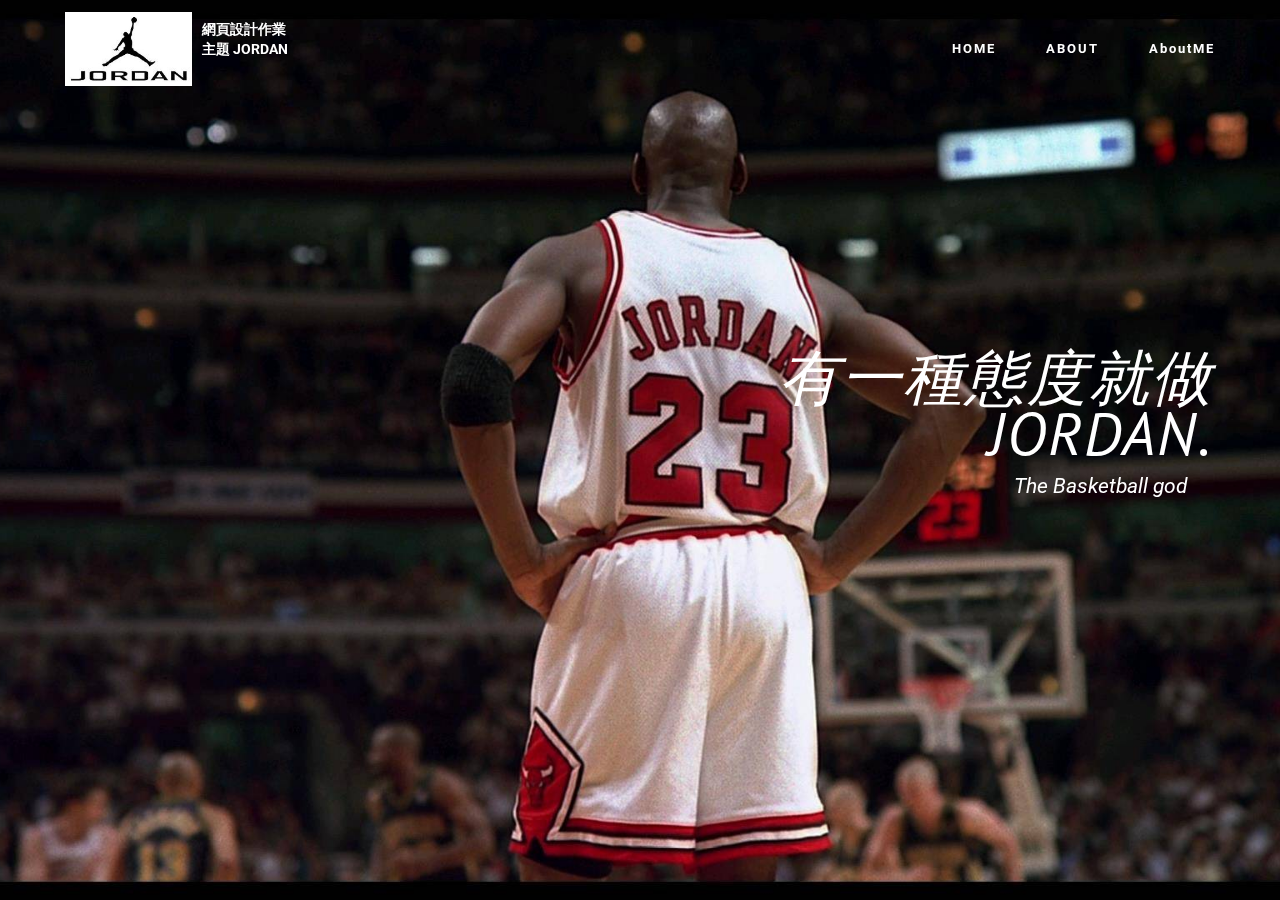
<file: index.html>
<!DOCTYPE html>
<html>
<head>
  <!-- Site made with Mobirise Website Builder v4.3.4, https://mobirise.com -->
  <meta charset="UTF-8">
  <meta http-equiv="X-UA-Compatible" content="IE=edge">
  <meta name="generator" content="Mobirise v4.3.4, mobirise.com">
  <meta name="viewport" content="width=device-width, initial-scale=1">
  <link rel="shortcut icon" href="assets/images/6-219x128.jpg" type="image/x-icon">
  <meta name="description" content="">
  <title>王凱誠</title>
  <link rel="stylesheet" href="https://fonts.googleapis.com/css?family=Roboto:700,400&subset=cyrillic,latin,greek,vietnamese">
  <link rel="stylesheet" href="assets/bootstrap/css/bootstrap.min.css">
  <link rel="stylesheet" href="assets/animate.css/animate.min.css">
  <link rel="stylesheet" href="assets/mobirise/css/style.css">
  <link rel="stylesheet" href="assets/mobirise/css/mbr-additional.css" type="text/css">
  
  
  
</head>
<body>
<section class="mbr-navbar mbr-navbar--freeze mbr-navbar--absolute mbr-navbar--sticky mbr-navbar--auto-collapse mbr-navbar--transparent" id="ext_menu-a" data-rv-view="43">
    <div class="mbr-navbar__section mbr-section">
        <div class="mbr-section__container container">
            <div class="mbr-navbar__container">
                <div class="mbr-navbar__column mbr-navbar__column--s mbr-navbar__brand">
                    <span class="mbr-navbar__brand-link mbr-brand mbr-brand--inline">
                        <span class="mbr-brand__logo"><a href="https://mobirise.com"><img src="assets/images/6-219x128.jpg" class="mbr-navbar__brand-img mbr-brand__img" alt="Mobirise"></a></span>
                        <span class="mbr-brand__name"><a class="mbr-brand__name text-white" href="index.html">網頁設計作業<br>主題 JORDAN<br><br></a></span>
                    </span>
                </div>
                <div class="mbr-navbar__hamburger mbr-hamburger"><span class="mbr-hamburger__line"></span></div>
                <div class="mbr-navbar__column mbr-navbar__menu">
                    <nav class="mbr-navbar__menu-box mbr-navbar__menu-box--inline-right">
                        <div class="mbr-navbar__column">
                            <ul class="mbr-navbar__items mbr-navbar__items--right float-left mbr-buttons mbr-buttons--freeze mbr-buttons--right btn-decorator mbr-buttons--active mbr-buttons--only-links"><li class="mbr-navbar__item"><a class="mbr-buttons__link btn text-white" href="index.html">HOME</a></li><li class="mbr-navbar__item"><a class="mbr-buttons__link btn text-white" href="page1.html">ABOUT</a></li><li class="mbr-navbar__item"><a class="mbr-buttons__link btn text-white" href="page2.html">AboutME<br></a></li></ul>                            
                            
                        </div>
                    </nav>
                </div>
            </div>
        </div>
    </div>
</section>

<section class="engine"><a href="https://mobirise.co">Mobirise</a></section><section class="mbr-box mbr-section mbr-section--relative mbr-section--fixed-size mbr-section--full-height mbr-section--bg-adapted mbr-parallax-background mbr-after-navbar" id="header2-1" data-rv-view="2" style="background-image: url(assets/images/20150914150102538-1920x1080.jpg);">
    <div class="mbr-box__magnet mbr-box__magnet--sm-padding mbr-box__magnet--center-left">
        
        <div class="mbr-box__container mbr-section__container container">
            <div class="mbr-box mbr-box--stretched"><div class="mbr-box__magnet mbr-box__magnet--center-left">
                <div class="row"><div class=" col-sm-6 col-sm-offset-6">
                    <div class="mbr-hero animated fadeInUp">
                        <h1 class="mbr-hero__text"><span style="font-weight: normal;"><em>&nbsp; 有一種態度就做JORDAN.</em></span></h1>
                        <p class="mbr-hero__subtext"><em>&nbsp; &nbsp; &nbsp; &nbsp; &nbsp; &nbsp; &nbsp; &nbsp; &nbsp; &nbsp; &nbsp; &nbsp; &nbsp; &nbsp; &nbsp; &nbsp; &nbsp; &nbsp; &nbsp; &nbsp; &nbsp; &nbsp; &nbsp; &nbsp; &nbsp; &nbsp; &nbsp; &nbsp; &nbsp; &nbsp; &nbsp; &nbsp; &nbsp; The Basketball god</em></p>
                    </div>
                    
                </div></div>
            </div></div>
        </div>
        
    </div>
</section>


  <script src="assets/web/assets/jquery/jquery.min.js"></script>
  <script src="assets/bootstrap/js/bootstrap.min.js"></script>
  <script src="assets/smooth-scroll/smooth-scroll.js"></script>
  <script src="assets/jarallax/jarallax.js"></script>
  <script src="assets/mobirise/js/script.js"></script>
  
  
</body>
</html>
</file>
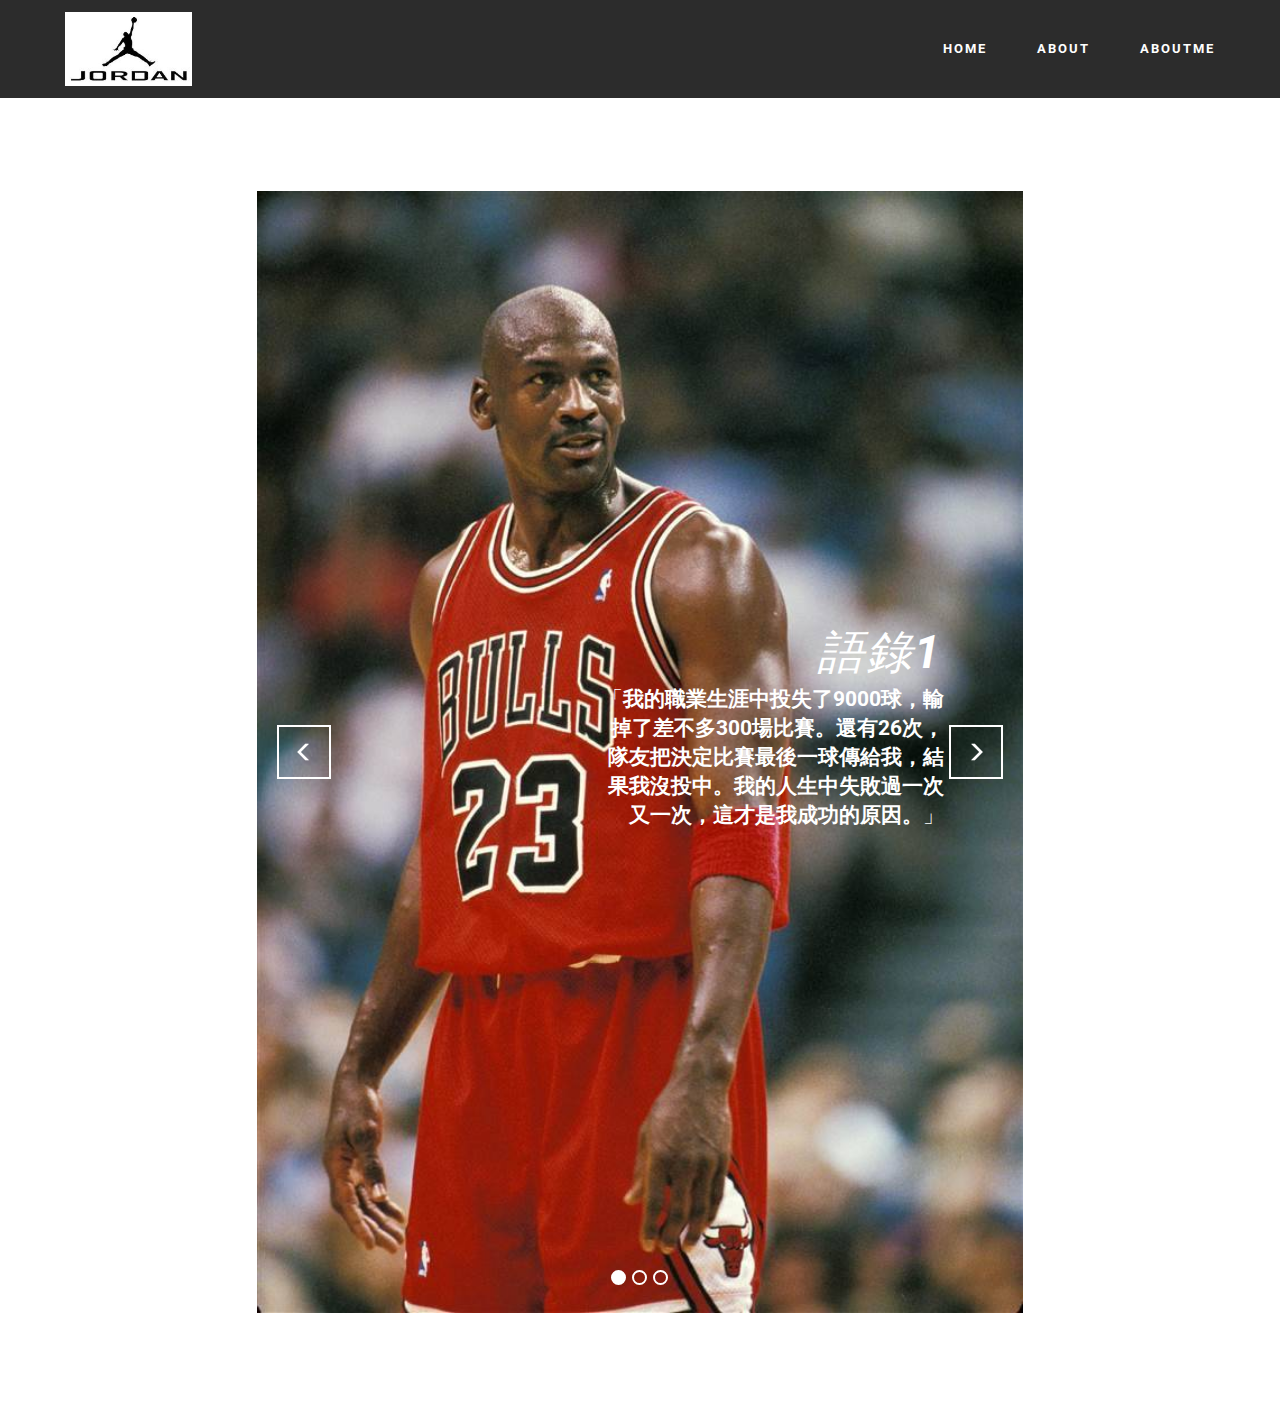
<file: page1.html>
<!DOCTYPE html>
<html>
<head>
  <!-- Site made with Mobirise Website Builder v4.3.4, https://mobirise.com -->
  <meta charset="UTF-8">
  <meta http-equiv="X-UA-Compatible" content="IE=edge">
  <meta name="generator" content="Mobirise v4.3.4, mobirise.com">
  <meta name="viewport" content="width=device-width, initial-scale=1">
  <link rel="shortcut icon" href="assets/images/6-219x128.jpg" type="image/x-icon">
  <meta name="description" content="Website Builder Description">
  <title>JORDAN</title>
  <link rel="stylesheet" href="https://fonts.googleapis.com/css?family=Roboto:700,400&subset=cyrillic,latin,greek,vietnamese">
  <link rel="stylesheet" href="assets/bootstrap/css/bootstrap.min.css">
  <link rel="stylesheet" href="assets/mobirise/css/style.css">
  <link rel="stylesheet" href="assets/mobirise-slider/style.css">
  <link rel="stylesheet" href="assets/mobirise/css/mbr-additional.css" type="text/css">
  
  
  
</head>
<body>
<section class="mbr-navbar mbr-navbar--freeze mbr-navbar--absolute mbr-navbar--sticky mbr-navbar--auto-collapse" id="menu-8" data-rv-view="18">
    <div class="mbr-navbar__section mbr-section">
        <div class="mbr-section__container container">
            <div class="mbr-navbar__container">
                <div class="mbr-navbar__column mbr-navbar__column--s mbr-navbar__brand">
                    <span class="mbr-navbar__brand-link mbr-brand mbr-brand--inline">
                        <span class="mbr-brand__logo"><a href="https://mobirise.com"><img src="assets/images/6-219x128.jpg" class="mbr-navbar__brand-img mbr-brand__img" alt="Mobirise"></a></span>
                        <span class="mbr-brand__name"><a class="mbr-brand__name text-white" href="index.html"></a></span>
                    </span>
                </div>
                <div class="mbr-navbar__hamburger mbr-hamburger"><span class="mbr-hamburger__line"></span></div>
                <div class="mbr-navbar__column mbr-navbar__menu">
                    <nav class="mbr-navbar__menu-box mbr-navbar__menu-box--inline-right">
                        <div class="mbr-navbar__column">
                            <ul class="mbr-navbar__items mbr-navbar__items--right float-left mbr-buttons mbr-buttons--freeze mbr-buttons--right btn-decorator mbr-buttons--active mbr-buttons--only-links"><li class="mbr-navbar__item"><a class="mbr-buttons__link btn text-white" href="index.html">HOME</a></li> <li class="mbr-navbar__item"><a class="mbr-buttons__link btn text-white" href="page1.html">ABOUT</a></li><li class="mbr-navbar__item"><a class="mbr-buttons__link btn text-white" href="page2.html">ABOUTME<br></a></li></ul>                            
                            
                        </div>
                    </nav>
                </div>
            </div>
        </div>
    </div>
</section>

<section class="engine"><a href="https://mobirise.co/k">bootstrap template</a></section><section class="mbr-slider mbr-section mbr-section--no-padding carousel slide mbr-after-navbar" data-ride="carousel" data-wrap="true" data-interval="5000" id="slider2-9" data-rv-view="19">
    <div class="mbr-section__container article-slider container mbr-section__container--isolated">
        <div class=" col-sm-offset-2 col-sm-8">
            <ol class="carousel-indicators">
                <li data-app-prevent-settings="" data-target="#slider2-9" class="active" data-slide-to="0"></li><li data-app-prevent-settings="" data-target="#slider2-9" data-slide-to="1"></li><li data-app-prevent-settings="" data-target="#slider2-9" data-slide-to="2"></li>
            </ol>
            <div class="carousel-inner" role="listbox">
                <div class="mbr-box mbr-section mbr-section--relative mbr-section--fixed-size mbr-section--bg-adapted item dark center active">
                    <div class="mbr-box__magnet mbr-box__magnet--center-right">
                                            
                        <div>
                            <img src="assets/images/1439179839-ap-mj-683x1000.jpg">
                            <div class="row">
                                <div class=" col-md-6 col-md-offset-5">  

                                <div class="mbr-hero">
                                    <h1 class="mbr-hero__text"><span style="font-weight: normal;"><em>語錄</em></span><em>1</em></h1>

                                    <p class="mbr-hero__subtext">「<strong>我的職業生涯中投失了9000球，輸掉了差不多300場比賽。還有26次，隊友把決定比賽最後一球傳給我，結果我沒投中。我的人生中失敗過一次又一次，這才是我成功的原因。</strong>」<br></p>
                                </div>
                                
                                </div>
                            </div>
                        </div>
                    </div>
                </div><div class="mbr-box mbr-section mbr-section--relative mbr-section--fixed-size mbr-section--bg-adapted item dark center">
                    <div class="mbr-box__magnet mbr-box__magnet--center-left">
                                            
                        <div>
                            <img src="assets/images/rs-634x1141-140613051823-634.michael-jordan-jr-61314-634x1141.jpg">
                            <div class="row">
                                <div class=" col-md-offset-1 col-md-6">  

                                <div class="mbr-hero">
                                    <h1 class="mbr-hero__text"><div><span style="color: inherit; font-family: inherit;"><br></span></div><br><br><div><span style="color: inherit; font-family: inherit;">語錄 2</span><br></div></h1>

                                    <p class="mbr-hero__subtext">「<strong>永遠不要說永遠，就像你對一件事的恐懼永遠只是假象而已</strong>。」</p>
                                </div>
                                
                                </div>
                            </div>
                        </div>
                    </div>
                </div><div class="mbr-box mbr-section mbr-section--relative mbr-section--fixed-size mbr-section--bg-adapted item dark center">
                    <div class="mbr-box__magnet mbr-box__magnet--center-center">
                                            
                        <div>
                            <img src="assets/images/michael-jordan-air-jordan-11-1996-nba-finals-56a88ccb3df78cf7729ebe91-768x1110.jpg">
                            <div class="row">
                                <div class=" col-md-8 col-md-offset-2">  

                                <div class="mbr-hero">
                                    <h1 class="mbr-hero__text">語錄 3</h1>

                                    <p class="mbr-hero__subtext">「<strong>我接受失敗，但我不能接受沒有嘗試的失敗。</strong>」</p>
                                </div>
                                
                                </div>
                            </div>
                        </div>
                    </div>
                </div>
            </div>
            
            <a data-app-prevent-settings="" class="left carousel-control" role="button" data-slide="prev" href="#slider2-9">
                <span class="glyphicon glyphicon-menu-left" aria-hidden="true"></span>
                <span class="sr-only">Previous</span>
            </a>
            <a data-app-prevent-settings="" class="right carousel-control" role="button" data-slide="next" href="#slider2-9">
                <span class="glyphicon glyphicon-menu-right" aria-hidden="true"></span>
                <span class="sr-only">Next</span>
            </a>
        </div>
    </div>
</section>


  <script src="assets/web/assets/jquery/jquery.min.js"></script>
  <script src="assets/bootstrap/js/bootstrap.min.js"></script>
  <script src="assets/smooth-scroll/smooth-scroll.js"></script>
  <script src="assets/bootstrap-carousel-swipe/bootstrap-carousel-swipe.js"></script>
  <script src="assets/mobirise/js/script.js"></script>
  
  
</body>
</html>
</file>
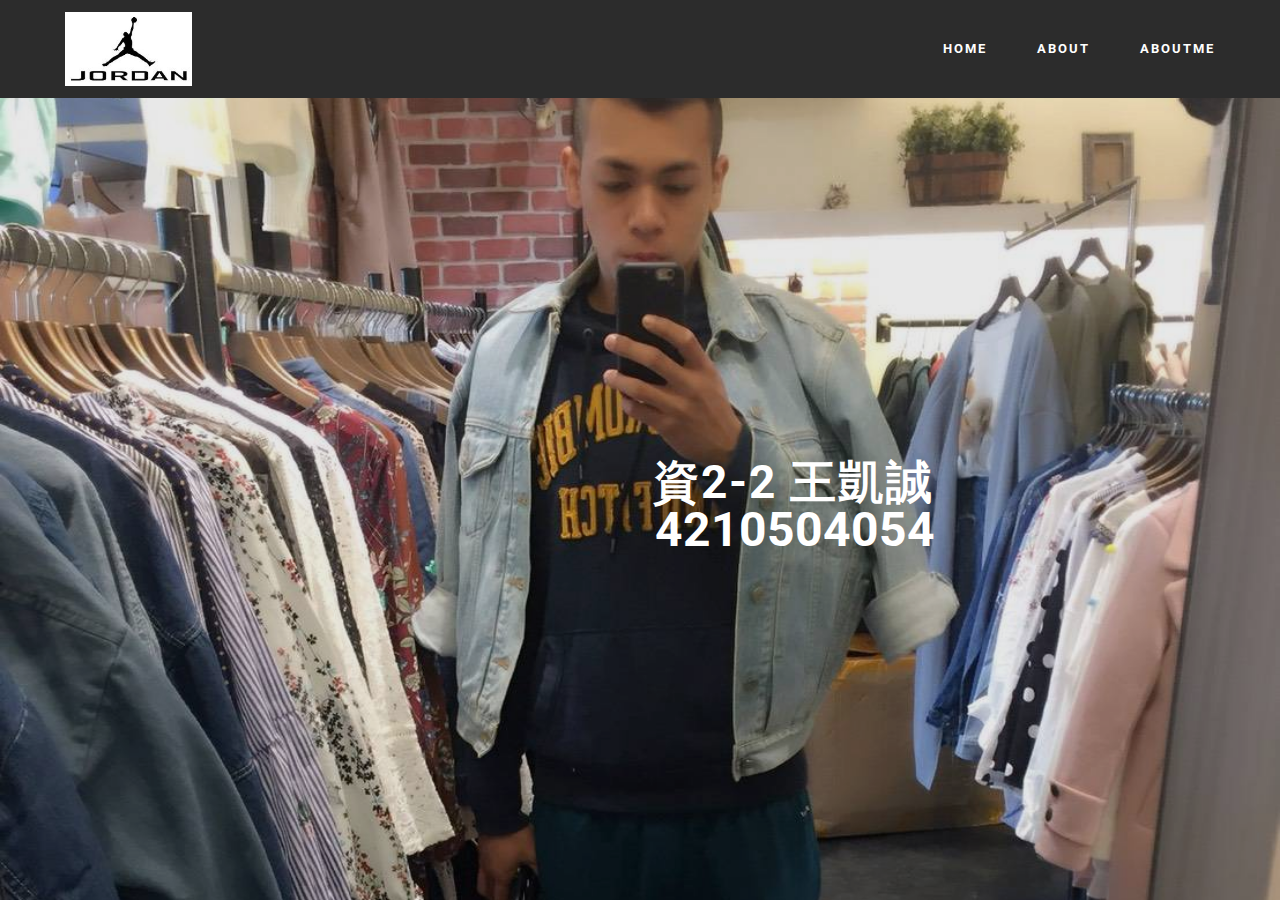
<file: page2.html>
<!DOCTYPE html>
<html>
<head>
  <!-- Site made with Mobirise Website Builder v4.3.4, https://mobirise.com -->
  <meta charset="UTF-8">
  <meta http-equiv="X-UA-Compatible" content="IE=edge">
  <meta name="generator" content="Mobirise v4.3.4, mobirise.com">
  <meta name="viewport" content="width=device-width, initial-scale=1">
  <link rel="shortcut icon" href="assets/images/6-219x128.jpg" type="image/x-icon">
  <meta name="description" content="Web Page Builder Description">
  <title>ME</title>
  <link rel="stylesheet" href="https://fonts.googleapis.com/css?family=Roboto:700,400&subset=cyrillic,latin,greek,vietnamese">
  <link rel="stylesheet" href="assets/bootstrap/css/bootstrap.min.css">
  <link rel="stylesheet" href="assets/animate.css/animate.min.css">
  <link rel="stylesheet" href="assets/mobirise/css/style.css">
  <link rel="stylesheet" href="assets/mobirise/css/mbr-additional.css" type="text/css">
  
  
  
</head>
<body>
<section class="mbr-navbar mbr-navbar--freeze mbr-navbar--absolute mbr-navbar--sticky mbr-navbar--auto-collapse" id="menu-d" data-rv-view="107">
    <div class="mbr-navbar__section mbr-section">
        <div class="mbr-section__container container">
            <div class="mbr-navbar__container">
                <div class="mbr-navbar__column mbr-navbar__column--s mbr-navbar__brand">
                    <span class="mbr-navbar__brand-link mbr-brand mbr-brand--inline">
                        <span class="mbr-brand__logo"><a href="https://mobirise.com"><img src="assets/images/6-219x128.jpg" class="mbr-navbar__brand-img mbr-brand__img" alt="Mobirise"></a></span>
                        <span class="mbr-brand__name"><a class="mbr-brand__name text-white" href="index.html"></a></span>
                    </span>
                </div>
                <div class="mbr-navbar__hamburger mbr-hamburger"><span class="mbr-hamburger__line"></span></div>
                <div class="mbr-navbar__column mbr-navbar__menu">
                    <nav class="mbr-navbar__menu-box mbr-navbar__menu-box--inline-right">
                        <div class="mbr-navbar__column">
                            <ul class="mbr-navbar__items mbr-navbar__items--right float-left mbr-buttons mbr-buttons--freeze mbr-buttons--right btn-decorator mbr-buttons--active mbr-buttons--only-links"><li class="mbr-navbar__item"><a class="mbr-buttons__link btn text-white" href="index.html">HOME</a></li> <li class="mbr-navbar__item"><a class="mbr-buttons__link btn text-white" href="page1.html">ABOUT</a></li><li class="mbr-navbar__item"><a class="mbr-buttons__link btn text-white" href="page2.html">ABOUTME<br></a></li></ul>                            
                            
                        </div>
                    </nav>
                </div>
            </div>
        </div>
    </div>
</section>

<section class="engine"><a href="https://mobirise.co">Mobirise</a></section><section class="mbr-box mbr-section mbr-section--relative mbr-section--fixed-size mbr-section--full-height mbr-section--bg-adapted" id="header1-h" data-rv-view="134" style="background-image: url(assets/images/s-98820108-1108x1478.jpg);">
    <div class="mbr-box__magnet mbr-box__magnet--sm-padding mbr-box__magnet--center-left mbr-after-navbar">
        <div class="mbr-overlay" style="opacity: 0.1; background-color: rgb(34, 34, 34);"></div>
        <div class="mbr-box__container mbr-section__container container">
            <div class="mbr-box mbr-box--stretched"><div class="mbr-box__magnet mbr-box__magnet--center-left">
                <div class="row"><div class=" col-sm-6 col-sm-offset-6">
                    <div class="mbr-hero animated fadeInUp">
                        <h1 class="mbr-hero__text"><br>資2-2 王凱誠<br></h1>
                        <p class="mbr-hero__subtext"><strong>4210504054</strong></p>
                    </div>
                    
                </div></div>
            </div></div>
        </div>
        
    </div>
</section>


  <script src="assets/web/assets/jquery/jquery.min.js"></script>
  <script src="assets/bootstrap/js/bootstrap.min.js"></script>
  <script src="assets/smooth-scroll/smooth-scroll.js"></script>
  <script src="assets/mobirise/js/script.js"></script>
  
  
</body>
</html>
</file>
<file: assets/mobirise/css/mbr-additional.css>
@import url(https://fonts.googleapis.com/css?family=PT+Sans:400,700);

#ext_menu-a .mbr-brand__name {
  font-size: 16px;
}
#ext_menu-a.mbr-navbar--stuck .mbr-navbar__section {
  background: #2c2c2c;
}
#ext_menu-a .mbr-navbar__hamburger {
  color: #ffffff;
}
#ext_menu-a .mbr-brand__name a {
  font-size: 14px;
}
#header2-1 H1 {
  text-align: right;
  color: #c1c1c1;
}
#header2-1 SPAN {
  font-size: 60px;
  font-family: 'PT Sans', sans-serif;
  color: #ffffff;
}
#header2-1 P {
  text-align: center;
}
#menu-8 .mbr-brand__name {
  font-size: 16px;
}
#menu-8.mbr-navbar--stuck .mbr-navbar__section {
  background: #2c2c2c;
}
#menu-8 .mbr-navbar__section {
  background: #2c2c2c;
}
#menu-8 .mbr-navbar__hamburger {
  color: #ffffff;
}
#slider2-9 B {
  color: #ffffff;
}
#menu-d .mbr-brand__name {
  font-size: 16px;
}
#menu-d.mbr-navbar--stuck .mbr-navbar__section {
  background: #2c2c2c;
}
#menu-d .mbr-navbar__section {
  background: #2c2c2c;
}
#menu-d .mbr-navbar__hamburger {
  color: #ffffff;
}
#header1-h H1 {
  text-align: left;
  color: #ffffff;
}
#header1-h P {
  font-size: 48px;
}
#header1-h B {
  font-size: 36px;
}
</file>
<file: assets/mobirise-slider/style.css>
/*-------

   Slider

-------*/
.mbr-slider .carousel-inner > .active,
.mbr-slider .carousel-inner > .next,
.mbr-slider .carousel-inner > .prev {
	display: table;
}
.mbr-slider .carousel-control {
    background-image: none;
    width: 54px;
    height: 54px;
    top: 50%;
    margin-top: -27px;
    line-height: 54px;
    border: 2px solid #fff;
    opacity: 1;
    text-shadow: none;
    z-index: 5;
    -webkit-transition: all 0.2s ease-in-out 0s;
    -o-transition: all 0.2s ease-in-out 0s;
    transition: all 0.2s ease-in-out 0s;
}
.mbr-slider .carousel-control.left {
	margin-left: 20px;
}
.mbr-slider .carousel-control.right {
	margin-right: 20px;
}
.mbr-slider .carousel-control:hover {
	background: #fff;
	color: #000;
}
.mbr-slider .carousel-indicators {
    bottom: 20px;
}
.mbr-slider .carousel-indicators li,
.mbr-slider .carousel-indicators .active {
    width: 15px;
    height: 15px;
    margin: 3px;
    border: 2px solid #ffffff;
}

@media (max-width: 767px) {
    .mbr-slider .carousel-control {
        top: auto;
        bottom: 20px;
    }
}
.mbr-slider .mbr-overlay {
    z-index: 0;
    opacity:0.5;
}
/* boxed model */
.mbr-slider > .boxed-slider {
    position: relative;
    padding: 93px 0;
}
.mbr-slider > .boxed-slider > div{
    position: relative;

}
.mbr-slider > .container .carousel-indicators {
    margin-bottom: 3px;
}
@media (max-width: 767px) {
    .mbr-slider > .container .carousel-control {
        margin-bottom: 0px;
    }
}
.mbr-slider > .container img {
    width: 100%;
}
.mbr-slider > .container img + .row {
    position: absolute;
    top: 50%;
    left: 0;
    right: 0;
    margin-left: 0;
    margin-right: 0;
    -webkit-transform: translateY(-50%);
    -moz-transform: translateY(-50%);
    transform: translateY(-50%);
}
.mbr-slider .mbr-section {
    padding-left: 0;
    padding-right: 0;
}

/* article layout */
.mbr-slider .article-slider > div {
    padding-left: 0;
    padding-right: 0;
}
.mbr-slider > .container.article-slider .carousel-indicators {
    margin-bottom: 0;
}
</file>
<file: assets/mobirise/css/style.css>
.is-builder .animated {
  -webkit-animation-name: none !important;
  animation-name: none !important;
}
html {
  position: relative;
  min-height: 100%;
}
.mbr-embedded-video {
  position: relative;
}
.mbr-background-video,
.mbr-background-video-preview {
  bottom: 0;
  left: 0;
  overflow: hidden;
  position: absolute;
  right: 0;
  top: 0;
}
.mbr-parallax-background,
.mbr-background {
  background-attachment: fixed !important;
  background-position: 50% 0;
  background-repeat: no-repeat;
  background-size: cover !important;
}
.mbr-hidden-scrollbar .mbr-parallax-background {
  background-size: auto 130%;
}
.mobile .mbr-parallax-background {
  background-attachment: scroll !important;
}
.mbr-background {
  background-attachment: scroll !important;
}
.mbr-navbar {
  position: relative;
  width: 100%;
}
.mbr-navbar:before {
  content: "";
  display: block;
}
.mbr-navbar__brand-link:after,
.mbr-navbar__brand-img {
  max-height: 74px;
  height: 100%;
}
.mbr-navbar:before,
.mbr-navbar__container {
  height: 98px;
}
.mbr-navbar--ss .mbr-navbar__brand-link:after,
.mbr-navbar--ss .mbr-navbar__brand-img {
  height: 74px;
}
.mbr-navbar--ss:before,
.mbr-navbar--ss .mbr-navbar__container {
  height: 98px;
}
.mbr-navbar--xs .mbr-navbar__brand-link:after,
.mbr-navbar--xs .mbr-navbar__brand-img {
  height: 32px;
}
.mbr-navbar--xs:before,
.mbr-navbar--xs .mbr-navbar__container {
  height: 56px;
}
.mbr-navbar--s .mbr-navbar__brand-link:after,
.mbr-navbar--s .mbr-navbar__brand-img {
  height: 48px;
}
.mbr-navbar--s:before,
.mbr-navbar--s .mbr-navbar__container {
  height: 72px;
}
.mbr-navbar--m .mbr-navbar__brand-link:after,
.mbr-navbar--m .mbr-navbar__brand-img {
  height: 64px;
}
.mbr-navbar--m:before,
.mbr-navbar--m .mbr-navbar__container {
  height: 88px;
}
.mbr-navbar--l .mbr-navbar__brand-link:after,
.mbr-navbar--l .mbr-navbar__brand-img {
  height: 96px;
}
.mbr-navbar--l:before,
.mbr-navbar--l .mbr-navbar__container {
  height: 120px;
}
.mbr-navbar--xl .mbr-navbar__brand-link:after,
.mbr-navbar--xl .mbr-navbar__brand-img {
  height: 128px;
}
.mbr-navbar--xl:before,
.mbr-navbar--xl .mbr-navbar__container {
  height: 152px;
}
.mbr-navbar--short .mbr-navbar__brand-link:after,
.mbr-navbar--short .mbr-navbar__brand-img {
  height: 40px;
}
.mbr-navbar--short .mbr-brand__logo .mbr-iconfont{
  font-size: 40px;
}
.mbr-navbar--short:before,
.mbr-navbar--short .mbr-navbar__container {
  height: 64px;
}
.mbr-navbar--short .mbr-navbar__container {
  padding: 12px 0;
}
@media (max-width: 767px) {
  .mbr-navbar--short .mbr-navbar__brand-link:after,
  .mbr-navbar--short .mbr-navbar__brand-img {
    height: 31px;
  }
  .mbr-navbar--short:before,
  .mbr-navbar--short .mbr-navbar__container {
    height: 45px;
  }
  .mbr-navbar--short .mbr-navbar__container {
    padding: 7px 0;
  }
}
.mbr-navbar__brand-img {
  position: relative;
}
.mbr-navbar__brand-img,
.mbr-navbar__container,
.mbr-navbar__section {
  -webkit-transition: all 300ms ease-in-out 0s;
  -o-transition: all 300ms ease-in-out 0s;
  transition: all 300ms ease-in-out 0s;
}
.mbr-navbar__section {
  background: #2c2c2c;
  height: auto;
  position: absolute;
  top: 0;
  width: 100%;
  z-index: 1000;
}
.mbr-navbar__container {
  display: table;
  padding: 12px 0;
  width: 100%;
}
.mbr-navbar__menu-box {
  display: table;
  width: 100%;
}
.mbr-navbar__menu-box--inline-left,
.mbr-navbar__menu-box--inline-center,
.mbr-navbar__menu-box--inline-right {
  display: block;
  text-align: left;
}
.mbr-navbar__menu-box--inline-center {
  text-align: center;
}
.mbr-navbar__menu-box--inline-right {
  text-align: right;
}
.mbr-navbar__column {
  display: table-cell;
  vertical-align: middle;
}
.mbr-navbar__column--xxs {
  width: 1%;
}
.mbr-navbar__column--xs {
  width: 10%;
}
.mbr-navbar__column--s {
  width: 20%;
}
.mbr-navbar__column--m {
  width: 30%;
}
.mbr-navbar__column--l {
  width: 40%;
}
.mbr-navbar__column--xl {
  width: 50%;
}
.mbr-navbar__menu-box--inline-left .mbr-navbar__column,
.mbr-navbar__menu-box--inline-center .mbr-navbar__column,
.mbr-navbar__menu-box--inline-right .mbr-navbar__column {
  display: inline-block;
}
.mbr-navbar__items {
  float: left;
  padding-left: 0px;
  position: relative;
  left: -20px;
}
.mbr-navbar__items--right {
  float: right;
  left: 0;
}
.float-left {
  float: left;
}
.mbr-navbar__item {
  display: block;
  float: left;
  position: relative;
}
.mbr-navbar__hamburger {
  display: none;
  margin-top: -11px;
  position: absolute;
  right: 0;
  top: 50%;
  z-index: 10000;
}
.mbr-navbar--collapsed .mbr-navbar__container {
  position: relative;
}
.mbr-navbar--collapsed .mbr-navbar__column {
  display: block;
  width: 100%;
}
.mbr-navbar--collapsed .mbr-navbar__items--right {
  padding-top: 13px;
}
.mbr-navbar--collapsed .mbr-navbar__menu {
  background: rgba(0, 0, 0, 0.9);
  display: none;
  height: 100%;
  left: 0;
  position: fixed;
  top: 0;
  width: 100%;
  z-index: 9999;
}
.mbr-navbar--collapsed .mbr-navbar__menu-box {
  display: table-cell;
  vertical-align: middle;
}
.mbr-navbar--collapsed .mbr-navbar__items {
  float: none;
}
.mbr-navbar--collapsed .mbr-navbar__item {
  float: none;
}
.mbr-navbar--collapsed .mbr-navbar__hamburger {
  display: block;
}
.mbr-navbar--collapsed.mbr-navbar--open .mbr-navbar__menu {
  display: table;
}
.mbr-navbar--collapsed.mbr-navbar--open:not(.mbr-navbar--sticky) .mbr-navbar__section {
  background: none;
  position: fixed;
}
.mbr-navbar--collapsed.mbr-navbar--open .mbr-navbar__brand {
  visibility: hidden;
}
.mbr-navbar--collapsed.mbr-navbar--sticky.mbr-navbar--open .mbr-navbar__brand {
  visibility: visible;
}
.mbr-navbar--collapsed.mbr-navbar--open .mbr-navbar__brand-img,
.mbr-navbar--collapsed.mbr-navbar--open .mbr-navbar__container {
  -webkit-transition: none;
  -o-transition: none;
  transition: none;
}
.mbr-navbar--freeze.mbr-navbar--collapsed.mbr-navbar--open .mbr-navbar__hamburger,
.mbr-navbar--freeze.mbr-navbar--collapsed.mbr-navbar--open .mbr-navbar__hamburger:hover {
  color: #fff !important;
}
.mbr-navbar--sticky .mbr-navbar__section {
  position: fixed;
}
.mbr-navbar--absolute {
  position: absolute;
}
/* fix for popup menu conflict */
@media (max-width: 480px) {
  .mbr-navbar--absolute.mbr-navbar[id^=menu-] {
    position: absolute;
  }
}
.mbr-navbar--transparent .mbr-navbar__section {
  background: none;
}
.mbr-navbar--stuck .mbr-navbar__section,
.mbr-navbar--relative .mbr-navbar__section {
  background: #2c2c2c;
}
@media (max-width: 991px) {
  .mbr-navbar--auto-collapse .mbr-navbar__container {
    position: relative;
  }
  .mbr-navbar--auto-collapse .mbr-navbar__column {
    display: block;
    width: 100%;
  }
  .mbr-navbar__column {
    max-height: 100vh;
    overflow-x: hidden;
    overflow-y:auto;
  }
  .mbr-navbar__column::-webkit-scrollbar {
    display:none;
  }
  .mbr-navbar--auto-collapse .mbr-navbar__items--right {
    padding-top: 13px;
  }
  .mbr-navbar--auto-collapse .mbr-navbar__menu {
    background: rgba(0, 0, 0, 0.9);
    display: none;
    height: 100%;
    left: 0;
    position: fixed;
    top: 0;
    width: 100%;
    z-index: 9999;
  }
  .mbr-navbar--auto-collapse .mbr-navbar__menu-box {
    display: table-cell;
    vertical-align: middle;
  }
  .mbr-navbar--auto-collapse .mbr-navbar__items {
    float: none;
  }
  .mbr-navbar--auto-collapse .mbr-navbar__item {
    float: none;
  }
  .mbr-navbar--auto-collapse .mbr-navbar__hamburger {
    display: block;
  }
  .mbr-navbar--auto-collapse.mbr-navbar--open .mbr-navbar__menu {
    display: table;
  }
  .mbr-navbar--auto-collapse.mbr-navbar--open:not(.mbr-navbar--sticky) .mbr-navbar__section {
    background: none;
    position: fixed;
  }
  .mbr-navbar--auto-collapse.mbr-navbar--open .mbr-navbar__brand {
    visibility: hidden;
  }
  .mbr-navbar--auto-collapse.mbr-navbar--sticky.mbr-navbar--open .mbr-navbar__brand {
    visibility: visible;
  }
  .mbr-navbar--auto-collapse.mbr-navbar--open .mbr-navbar__brand-img,
  .mbr-navbar--auto-collapse.mbr-navbar--open .mbr-navbar__container {
    -webkit-transition: none;
    -o-transition: none;
    transition: none;
  }
}
.mbr-after-navbar:before {
  content: "";
  display: block;
  height: 98px;
}
.mbr-hamburger {
  cursor: pointer;
  height: 23px;
  width: 30px;
}
.mbr-hamburger:focus {
  outline: none;
}
.mbr-hamburger__line,
.mbr-hamburger__line:before,
.mbr-hamburger__line:after {
  content: "";
  position: absolute;
  display: block;
  height: 1px;
  cursor: pointer;
}
.mbr-hamburger__line,
.mbr-hamburger__line:before,
.mbr-hamburger__line:after {
  width: 30px;
  border-bottom: 5px solid;
  top: 9px;
}
.mbr-hamburger__line:before {
  top: -9px;
}
.mbr-hamburger__line:after {
  top: 9px;
}
.mbr-hamburger__line,
.mbr-hamburger__line:before,
.mbr-hamburger__line:after {
  -webkit-transition: all 300ms ease-in-out;
  transition: all 300ms ease-in-out;
}
.mbr-hamburger--open .mbr-hamburger__line {
  border-color: transparent;
}
.mbr-hamburger--open .mbr-hamburger__line:before,
.mbr-hamburger--open .mbr-hamburger__line:after {
  top: 0;
}
.mbr-hamburger--open .mbr-hamburger__line:before {
  -ms-transform: rotate(45deg);
  -webkit-transform: rotate(45deg);
  transform: rotate(45deg);
}
.mbr-hamburger--open .mbr-hamburger__line:after {
  top: 10px;
  -ms-transform: translatey(-10px) rotate(-45deg);
  -webkit-transform: translatey(-10px) rotate(-45deg);
  transform: translatey(-10px) rotate(-45deg);
}
@media (max-width: 767px) {
  .mbr-hamburger {
    height: 23px;
    width: 27px;
  }
  .mbr-hamburger__line,
  .mbr-hamburger__line:before,
  .mbr-hamburger__line:after {
    width: 27px;
    border-bottom: 4px solid;
    top: 9px;
  }
  .mbr-hamburger__line:before {
    top: -9px;
  }
  .mbr-hamburger__line:after {
    top: 9px;
  }
}

.navbar-dropdown .hamburger-icon {
  content: "";
  width: 16px;
  -webkit-box-shadow: 0 -6px 0 1px,0 0 0 1px,0 6px 0 1px;
  -moz-box-shadow: 0 -6px 0 1px,0 0 0 1px,0 6px 0 1px;
  box-shadow: 0 -6px 0 1px,0 0 0 1px,0 6px 0 1px;
}

.mbr-brand {
  display: block;
  float: left;
  position: relative;
}
.mbr-brand,
.mbr-brand:hover {
  text-decoration: none;
}
.mbr-brand__name {
  display: block;
  font-weight: bold;
  margin-top: 5px;
  text-align: center;
}
.mbr-brand__name,
.mbr-brand__name:hover {
  text-decoration: none;
}
.mbr-brand--inline {
  display: table;
}
.mbr-brand--inline:after {
  content: "";
  display: table-cell;
  width: 1px;
}
.mbr-brand--inline .mbr-brand__logo,
.mbr-brand--inline .mbr-brand__name {
  display: table-cell;
  vertical-align: middle;
}
.mbr-brand--inline .mbr-brand__logo {
  padding-right: 10px;
}
.mbr-brand--inline .mbr-brand__name {
  margin: 0;
  text-align: left;
}
.mbr-form {
  display: table;
  margin-top: -13px;
  position: relative;
  top: 14px;
  width: 100%;
}
.mbr-form__left,
.mbr-form__right {
  display: table-cell;
  vertical-align: top;
}
.mbr-form__left {
  padding-right: 3px;
}
.mbr-form__right {
  width: 1px;
}
@media (max-width: 530px) {
  .mbr-form {
    display: block;
    margin-top: -27px;
    position: relative;
    top: 26px;
  }
  .mbr-form__left,
  .mbr-form__right {
    display: block;
  }
  .mbr-form__left {
    margin-bottom: 12px;
    padding-right: 0;
  }
  .mbr-form__right {
    width: 100%;
  }
}
.mbr-section {
  padding: 0 20px;
}
.mbr-section--no-padding {
  padding: 0;
}
.mbr-section--relative {
  position: relative;
}
.mbr-section--fixed-size {
  overflow: hidden;
}
.mbr-section--full-height {
  height: 100vh;
}
.mbr-section--full-height.mbr-after-navbar:before {
  display: none;
}
.mbr-section--bg-adapted {
  background-attachment: scroll;
  background-position: 50% 0;
  background-repeat: no-repeat;
  background-size: cover;
}
.mbr-section--gray {
  background-color: #444444;
}
.mbr-section--light-gray {
  background-color: #f0f0f0;
}
.mbr-section--dark-gray {
  background-color: #3c3c3c;
}
.mbr-section__container {
  padding: 0;
  position: relative;
  z-index: 3;
}
.mbr-section__container--center {
  text-align: center;
}
.mbr-section__container--std-padding {
  padding: 93px 0;
}
.mbr-section__container--std-top-padding {
  padding-top: 93px;
}
.mbr-section__container--std-bot-padding {
  padding-bottom: 93px;
}
.mbr-section__container--sm-padding {
  padding: 41px 0;
}
.mbr-section__container--sm-top-padding {
  padding-top: 41px;
}
.mbr-section__container--sm-bot-padding {
  padding-bottom: 41px;
}
.mbr-section__container--isolated {
  padding-bottom: 93px;
  padding-top: 93px;
}
.mbr-section__container--first {
  padding-top: 93px;
  padding-bottom: 41px;
}
.mbr-section__container--middle {
  padding-bottom: 41px;
}
.mbr-section__container--last {
  padding-bottom: 93px;
}
.mbr-section__row {
  margin-left: -24px;
  margin-right: -24px;
}
.mbr-section__col {
  overflow: hidden;
  padding-left: 24px;
  padding-right: 24px;
}
.mbr-section__left {
  padding-right: 40px;
}
.mbr-section__right {
  padding-left: 15px;
}
.mbr-section__header {
  line-height: 1.5em;
  margin: -10px 0 0;
  text-align: center;
}
@media (min-width: 768px) {
  .mbr-section--short-paddings .mbr-section__container--std-padding {
    padding: 59px 0;
  }
  .mbr-section--short-paddings .mbr-section__container--std-top-padding {
    padding-top: 59px;
  }
  .mbr-section--short-paddings .mbr-section__container--std-bot-padding {
    padding-bottom: 59px;
  }
  .mbr-section--short-paddings .mbr-section__container--sm-padding {
    padding: 41px 0;
  }
  .mbr-section--short-paddings .mbr-section__container--sm-top-padding {
    padding-top: 41px;
  }
  .mbr-section--short-paddings .mbr-section__container--sm-bot-padding {
    padding-bottom: 41px;
  }
  .mbr-section--short-paddings .mbr-section__container--isolated {
    padding-bottom: 59px;
    padding-top: 59px;
  }
  .mbr-section--short-paddings .mbr-section__container--first {
    padding-top: 59px;
    padding-bottom: 41px;
  }
  .mbr-section--short-paddings .mbr-section__container--middle {
    padding-bottom: 41px;
  }
  .mbr-section--short-paddings .mbr-section__container--last {
    padding-bottom: 59px;
  }
}
@media (max-width: 767px) {
  .mbr-section__left {
    padding-right: 15px;
  }
  .mbr-section__right {
    padding-left: 15px;
    padding-top: 51px;
  }
}
.mbr-arrow {
  bottom: 71px;
  left: 0;
  line-height: 1px;
  padding: 0 20px;
  position: absolute;
  width: 100%;
  z-index: 3;
}
.mbr-arrow__link {
  display: inline-block;
  font-size: 26px;
}
.mbr-arrow__link,
.mbr-arrow__link:hover,
.mbr-arrow__link:focus {
  color: #fff;
}
.mbr-arrow--floating .mbr-arrow__link {
  -webkit-animation: floating-arrow 1.6s infinite ease-in-out 0s;
  -o-animation: floating-arrow 1.6s infinite ease-in-out 0s;
  animation: floating-arrow 1.6s infinite ease-in-out 0s;
}
@-webkit-keyframes floating-arrow {
  from {
    -webkit-transform: translateY(0);
    transform: translateY(0);
  }
  65% {
    -webkit-transform: translateY(11px);
    transform: translateY(11px);
  }
  to {
    -webkit-transform: translateY(0);
    transform: translateY(0);
  }
}
@-o-keyframes floating-arrow {
  from {
    -webkit-transform: translateY(0);
    transform: translateY(0);
  }
  65% {
    -webkit-transform: translateY(11px);
    transform: translateY(11px);
  }
  to {
    -webkit-transform: translateY(0);
    transform: translateY(0);
  }
}
@keyframes floating-arrow {
  from {
    -webkit-transform: translateY(0);
    transform: translateY(0);
  }
  65% {
    -webkit-transform: translateY(11px);
    transform: translateY(11px);
  }
  to {
    -webkit-transform: translateY(0);
    transform: translateY(0);
  }
}
.mbr-arrow--dark .mbr-arrow__link,
.mbr-arrow--dark .mbr-arrow__link:hover,
.mbr-arrow--dark .mbr-arrow__link:focus {
  color: #252525;
}
@media (max-width: 767px) {
  .mbr-arrow {
    bottom: 41px;
  }
}
@media (max-width: 320px) {
  .mbr-arrow {
    bottom: 21px;
    text-align: center;
  }
}
@media all and (device-width: 320px) and (device-height: 568px) and (orientation: portrait) {
  .mbr-arrow {
    bottom: 31px;
  }
}
.mbr-box {
  display: table;
  width: 100%;
}
.mbr-box--fixed {
  table-layout: fixed;
}
.mbr-box--stretched {
  height: 100%;
}
.mbr-box__magnet {
  display: table-cell;
  float: none;
  height: 100%;
  margin-bottom: 0;
  margin-top: 0;
  text-align: center;
  vertical-align: middle;
}
.mbr-box__magnet--sm-padding {
  padding: 41px 0;
}
.mbr-box__magnet--top-left,
.mbr-box__magnet--top-center,
.mbr-box__magnet--top-right {
  vertical-align: top;
}
.mbr-box__magnet--bottom-left,
.mbr-box__magnet--bottom-center,
.mbr-box__magnet--bottom-right {
  vertical-align: bottom;
}
.mbr-box__magnet--top-left,
.mbr-box__magnet--center-left,
.mbr-box__magnet--bottom-left {
  text-align: left;
}
.mbr-box__magnet--top-right,
.mbr-box__magnet--center-right,
.mbr-box__magnet--bottom-right {
  text-align: right;
}
.mbr-box__container {
  height: 50%;
}
@media (max-width: 767px) {
  .mbr-box__container {
    height: 100%;
  }
  .mbr-box--adapted {
    display: block;
  }
  .mbr-box--adapted > .mbr-box__magnet {
    display: block;
    height: auto;
  }
}
.mbr-overlay {
  background: #222;
  bottom: 0;
  left: 0;
  position: absolute;
  right: 0;
  top: 0;
  z-index: 2;
}
.mbr-google-map__marker {
  color: #252525;
  display: none;
  margin: 0;
}
.mbr-google-map--loaded .mbr-google-map__marker {
  display: block;
}
.mbr-hero {
  color: #fff;
  position: relative;
}
.mbr-hero__text {
  font-size: 46px;
  font-weight: bold;
  left: -2px;
  letter-spacing: 2px;
  line-height: 50px;
  margin: -18px 0 1px 0;
  padding-bottom: 41px;
  position: relative;
  top: 8px;
}
.mbr-hero__subtext {
  font-size: 21px;
  line-height: 29px;
  margin: -32px 0 3px 0;
  padding: 0 0 41px 0;
  position: relative;
  top: 6px;
}
.mbr-figure {
  display: inline-block;
  /*line-height: 1px;*/
  margin: 0;
  max-width: 100%;
  overflow: hidden;
  position: relative;
}
.mbr-figure--no-bg {
  background: none;
}
.mbr-figure--full-width {
  display: block;
  width: 100%;
}
.mbr-figure.mbr-after-navbar:before {
  display: none;
}
.mbr-figure--full-width iframe,
.mbr-figure--full-width .mbr-figure__img,
.mbr-figure--full-width .mbr-figure__map {
  width: 100%;
}
.mbr-figure iframe,
.mbr-figure__img,
.mbr-figure__map {
  max-width: 100%;
}
@-webkit-keyframes mapCircleLoading {
  from {
    -webkit-transform: rotate(0deg);
  }
  to {
    -webkit-transform: rotate(359deg);
  }
}
@keyframes mapCircleLoading {
  from {
    transform: rotate(0deg);
  }
  to {
    transform: rotate(359deg);
  }
}
.mbr-figure__map {
  height: 400px;
  position: relative;
}
.mbr-figure__map--short {
  height: 300px;
}
.mbr-figure__map iframe {
  height: 100%;
  width: 100%;
}
.mbr-figure__map [data-state-details] {
  color: #6b6763;
  font-family: "Roboto", Helvetica, Arial, sans-serif;
  height: 1.5em;
  margin-top: -0.75em;
  padding-left: 20px;
  padding-right: 20px;
  position: absolute;
  text-align: center;
  top: 50%;
  width: 100%;
}
.mbr-figure__map[data-state] {
  background: #e9e5dc;
}
.mbr-figure__map[data-state="loading"] [data-state-details] {
  display: none;
}
.mbr-figure__map[data-state="loading"]::after {
  content: "";
  -webkit-animation: mapCircleLoading .6s infinite linear;
  animation: mapCircleLoading .6s infinite linear;
  border-radius: 50%;
  border: 6px rgba(255, 255, 255, 0.35) solid;
  border-top-color: #fff;
  height: 40px;
  left: 50%;
  margin-left: -20px;
  margin-top: -20px;
  position: absolute;
  top: 50%;
  width: 40px;
}
.mbr-figure__caption {
  background: rgba(0, 0, 0, 0.5);
  bottom: 0;
  color: #fff;
  display: block;
  font-size: 17px;
  left: 0;
  line-height: 1.3em;
  min-height: 53px;
  padding: 17px 20px;
  position: absolute;
  text-align: left;
  width: 100%;
}
.mbr-figure__caption--no-padding {
  padding: 17px 0;
}
.mbr-figure--wysiwyg .mbr-figure__caption a,
.mbr-figure--wysiwyg .mbr-figure__caption a:hover {
  color: inherit;
  text-decoration: underline;
}
.mbr-figure--caption-inside-top .mbr-figure__caption {
  bottom: auto;
  top: 0;
}
.mbr-figure--caption-outside-top .mbr-figure__caption,
.mbr-figure--caption-outside-bottom .mbr-figure__caption {
  background: none;
  position: relative;
}
.mbr-figure--no-bg.mbr-figure--caption-outside-top .mbr-figure__caption,
.mbr-figure--no-bg.mbr-figure--caption-outside-bottom .mbr-figure__caption {
  color: #252525;
}
.mbr-figure--no-bg.mbr-figure--caption-outside-top .mbr-figure__caption {
  margin-top: -3px;
  padding-top: 0;
}
.mbr-figure--no-bg.mbr-figure--caption-outside-bottom .mbr-figure__caption {
  margin-top: -2px;
  padding-bottom: 0;
  top: 2px;
}
.mbr-figure__caption--std-grid {
  background: none;
  z-index: 2;
  overflow: hidden;
}
@media (min-width: 768px) {
  .mbr-figure__caption--std-grid {
    width: 715px;
    left: 50%;
    margin-left: -357.5px;
    padding: 17px 0;
  }
}
@media (min-width: 992px) {
  .mbr-figure__caption--std-grid {
    width: 935px;
    margin-left: -467.5px;
  }
}
@media (min-width: 1200px) {
  .mbr-figure__caption--std-grid {
    width: 1150px;
    margin-left: -575px;
  }
}
.mbr-figure__caption--std-grid:before {
  bottom: 0;
  content: "";
  position: absolute;
  top: 0;
  width: 200%;
  z-index: -1;
  margin-left: -50%;
}
.mbr-figure--caption-inside-top .mbr-figure__caption--std-grid:before,
.mbr-figure--caption-inside-bottom .mbr-figure__caption--std-grid:before {
  background: rgba(0, 0, 0, 0.6);
}
.mbr-figure__caption-small {
  color: #ccc;
  display: block;
  font-size: 14px;
  line-height: 1.3em;
}
.mbr-figure--no-bg.mbr-figure--caption-outside-top .mbr-figure__caption-small,
.mbr-figure--no-bg.mbr-figure--caption-outside-bottom .mbr-figure__caption-small {
  color: #777;
}
@media (max-width: 767px) {
  .mbr-figure--adapted {
    display: block;
    width: 100%;
  }
  .mbr-figure--adapted iframe,
  .mbr-figure--adapted .mbr-figure__img,
  .mbr-figure--adapted .mbr-figure__map {
    width: 100%;
  }
  .mbr-figure--caption-inside-top .mbr-figure__caption,
  .mbr-figure--caption-inside-bottom .mbr-figure__caption {
    background: none;
    position: relative;
  }
  .mbr-figure--caption-inside-top .mbr-figure__caption--std-grid:before,
  .mbr-figure--caption-inside-bottom .mbr-figure__caption--std-grid:before {
    display: none;
  }
}
.mbr-reviews {
  list-style: none;
  margin: 0 -15px;
  padding: 3px 0 0 0;
}
.mbr-reviews__item {
  position: relative;
  margin-top: 39px;
}
.mbr-reviews__text {
  background: #fafafa;
  border-radius: 3px;
  border: 1px solid #ededed;
  color: #777;
  font-size: 16px;
  line-height: 26px;
  padding: 20px;
  position: relative;
}
.mbr-reviews__text:before {
  -webkit-transform: rotate(45deg);
  -ms-transform: rotate(45deg);
  -o-transform: rotate(45deg);
  transform: rotate(45deg);
  width: 14px;
  height: 14px;
  background-color: #fafafa;
  border-color: #ededed;
  border-style: none solid solid none;
  border-width: 0 1px 1px 0;
  bottom: -8px;
  content: "";
  display: block;
  left: 50px;
  position: absolute;
}
.mbr-reviews__p {
  margin: 0;
}
.mbr-reviews__author {
  margin-top: 30px;
  padding-left: 102px;
  position: relative;
}
.mbr-reviews__author--short {
  margin-top: 27px;
  padding-left: 32px;
}
.mbr-reviews__author-img {
  width: 50px;
  height: 50px;
  border-radius: 50%;
  left: 33px;
  position: absolute;
  top: 0;
}
.mbr-reviews__author-name {
  color: #777;
  font-size: 14px;
  font-weight: bold;
  position: relative;
  top: -3px;
}
.mbr-reviews__author-bio {
  color: #999;
  font-size: 12px;
}
@media (max-width: 767px) {
  .mbr-reviews__author {
    padding-bottom: 32px;
  }
  .mbr-reviews__author--short {
    padding-bottom: 1px;
  }
}
@media (min-width: 768px) and (max-width: 991px) {
  .mbr-reviews__item:nth-of-type(2n+1) {
    clear: left;
  }
}
@media (min-width: 992px) {
  .mbr-reviews__item:nth-of-type(3n+1) {
    clear: left;
  }
}
@media (max-width: 991px) {
  .mbr-header--reduce .mbr-header__text {
    padding-top: 1em;
    margin-top: -1em;
  }
}
.mbr-header {
  margin-top: -20px;
  padding: 0;
  position: relative;
  text-align: left;
  top: 10px;
}
.mbr-header--std-padding {
  padding-bottom: 41px;
}
.mbr-header--center {
  text-align: center;
}
.mbr-header__text {
  display: block;
  font-size: 25px;
  font-weight: bold;
  letter-spacing: 6px;
  line-height: 1.5em;
  margin: 0;
}
.mbr-header__subtext {
  color: #777;
  font-size: 14px;
  font-style: italic;
  letter-spacing: 1px;
  margin: 8px 0 7px 0;
}
.mbr-header--inline {
  margin-top: 0;
  padding: 41px 0 28px 0;
  top: 0;
}
.mbr-header--inline .mbr-header__text {
  letter-spacing: 4px;
  line-height: 1em;
  margin: 15px 0 0 0;
}
@media (max-width: 767px) {
  .mbr-header--inline {
    padding: 47px 0 38px 0;
  }
  .mbr-header--inline .mbr-header__text {
    display: block;
    margin: 0 0 38px 0;
  }
  .mbr-header--auto-align .mbr-header__text,
  .mbr-header--auto-align .mbr-header__subtext {
    left: 0;
    text-align: center !important;
  }
}
@media (min-width: 768px) {
  .mbr-header--reduce {
    margin-top: -5px;
    top: 2px;
  }
  .mbr-header--reduce .mbr-header__text {
    font-size: 16px;
    letter-spacing: 1px;
    line-height: 1.1em;
    padding-top: 0.4em;
    margin-top: -0.4em;
  }
}
.mbr-social-icons__icon {
  -webkit-transition: all 0.2s ease-in-out 0s;
  -o-transition: all 0.2s ease-in-out 0s;
  transition: all 0.2s ease-in-out 0s;
  color: #fff;
  cursor: pointer;
  display: inline-block;
  font-size: 29px;
  height: 56px;
  line-height: 61px;
  margin: 0 10px 13px 0;
  position: relative;
  text-align: center;
  width: 56px;
}
.mbr-social-icons__icon:hover {
  color: #fff;
}
.mbr-social-icons--style-1 .mbr-social-icons__icon:hover {
  background: #252525 !important;
}
.mbr-contacts {
  color: #9c9c9c;
  font-size: 14px;
  line-height: 1.7em;
  padding: 45px 0 46px;
}
.mbr-contacts__img {
  max-width: 100%;
  margin: 6px 0 5px 40px;
}
.mbr-contacts__img--left {
  margin-left: 0;
}
.mbr-contacts__text {
  margin: 0;
}
.mbr-contacts__header {
  color: #fff;
  font-size: 14px;
  letter-spacing: 1px;
  margin-bottom: 20px;
  margin-top: 3px;
}
.mbr-contacts__list {
  list-style: none;
  margin: 0;
  padding: 0;
}
@media (max-width: 767px) {
  .mbr-contacts__img {
    margin-bottom: 10px;
  }
  .mbr-contacts__header {
    margin-top: 20px;
    margin-bottom: 10px;
  }
  .mbr-contacts__column {
    margin-top: 37px;
  }
}
.mbr-footer {
  color: #9c9c9c;
  font-size: 13px;
  letter-spacing: 1px;
  line-height: 1.5em;
  padding: 37px 0 39px;
  word-spacing: 1px;
}
.mbr-footer__copyright {
  margin: 0;
}
.mbr-buttons {
  margin: -26px 0 13px 0;
  position: relative;
  text-align: left;
  top: 26px;
}
.mbr-buttons__btn,
.mbr-buttons__link {
  margin: 0 10px 13px 0;
}
.mbr-buttons__btn,
.mbr-buttons__link,
.mbr-buttons__btn:hover,
.mbr-buttons__link:hover {
  text-decoration: none;
}
.mbr-buttons--top {
  top: 44px;
  margin-top: -62px;
}
.mbr-buttons--no-offset {
  margin-top: 0;
  top: 0;
}
.mbr-buttons--only-links {
  left: -20px;
}
.mbr-buttons--center {
  left: 5px;
  text-align: center;
}
.mbr-buttons--center.mbr-buttons--only-links {
  left: 0;
}
.mbr-buttons--right {
  text-align: right;
}
.mbr-buttons--right .mbr-buttons__btn,
.mbr-buttons--right .mbr-buttons__link {
  margin: 0 0 13px 10px;
}
.mbr-buttons--right.mbr-buttons--only-links {
  left: 20px;
}
.mbr-buttons--activated {
  left: 5px;
  text-align: center;
}
.mbr-buttons--activated .mbr-buttons__btn,
.mbr-buttons--activated .mbr-buttons__link {
  margin-left: 0;
  margin-right: 0;
}
.mbr-buttons--activated .mbr-buttons__link {
  font-size: 25px;
  padding: 10px 30px 2px;
}
.mbr-buttons--activated .mbr-buttons__btn {
  font-size: 15px;
  margin-top: 9px;
  padding: 15px 30px;
}
.mbr-buttons--freeze.mbr-buttons--activated .mbr-buttons__link {
  font-size: 25px !important;
}
.mbr-buttons--freeze.mbr-buttons--activated .mbr-buttons__link,
.mbr-buttons--freeze.mbr-buttons--activated .mbr-buttons__link:hover {
  color: #fff !important;
}
.mbr-buttons--freeze.mbr-buttons--activated .mbr-buttons__btn {
  font-size: 15px !important;
}
@media (max-width: 991px) {
  .mbr-buttons {
    top: 0;
  }
  form:not(.mbr-form) .mbr-buttons {
    top: 26px;
  }
  .mbr-buttons:first-child {
    margin-top: 0;
  }
  .mbr-buttons--active {
    left: 5px;
    text-align: center;
  }
  .mbr-buttons--active .mbr-buttons__btn,
  .mbr-buttons--active .mbr-buttons__link {
    margin-left: 0;
    margin-right: 0;
  }
  .mbr-buttons--right.mbr-buttons--only-links {
    left: 0;
  }
  .mbr-buttons--active .mbr-buttons__link {
    font-size: 25px;
    padding: 10px 30px 2px;
  }
  .mbr-buttons--active .mbr-buttons__btn {
    font-size: 15px;
    margin-top: 9px;
    padding: 15px 30px;
  }
  .mbr-buttons--freeze.mbr-buttons--active .mbr-buttons__link {
    font-size: 25px !important;
  }
  .mbr-buttons--freeze.mbr-buttons--active .mbr-buttons__link,
  .mbr-buttons--freeze.mbr-buttons--active .mbr-buttons__link:hover {
    color: #fff !important;
  }
  .mbr-buttons--freeze.mbr-buttons--active .mbr-buttons__btn {
    font-size: 15px !important;
  }
}
@media (max-width: 767px) {
  .mbr-buttons--auto-align {
    left: 5px;
    margin-top: -26px;
    text-align: center;
    top: 26px;
  }
  .mbr-buttons--auto-align.mbr-buttons--only-links {
    left: 0;
  }
}
@media (max-width: 530px) {
  .mbr-buttons {
    left: 0;
  }
  .mbr-buttons__btn,
  .mbr-buttons__link,
  .mbr-buttons--right .mbr-buttons__btn,
  .mbr-buttons--right .mbr-buttons__link {
    display: inline-block;
    margin: 0 0 13px 0;
    text-align: center;
    width: 100%;
  }
  .mbr-buttons--activated .mbr-buttons__btn,
  .mbr-buttons--activated .mbr-buttons__link,
  .mbr-buttons--active .mbr-buttons__btn,
  .mbr-buttons--active .mbr-buttons__link {
    width: auto;
  }
  .mbr-buttons--activated .mbr-buttons__btn,
  .mbr-buttons--active .mbr-buttons__btn {
    margin-top: 9px;
  }
}
.mbr-article {
  color: #777;
  font-size: 17px;
  line-height: 27px;
  text-align: left;
  position: relative;
  margin-top: -21px;
  top: 14px;
}
.mbr-article--wysiwyg h1,
.mbr-article--wysiwyg h2,
.mbr-article--wysiwyg h3,
.mbr-article--wysiwyg h4,
.mbr-article--wysiwyg h5,
.mbr-article--wysiwyg h6 {
  color: #252525;
  display: block;
  font-weight: bold;
  line-height: 1.3em;
  text-align: left;
}
.mbr-article--wysiwyg h1 {
  font-size: 27px;
  letter-spacing: 3px;
}
.mbr-article--wysiwyg h2 {
  font-size: 23px;
  letter-spacing: 2px;
}
.mbr-article--wysiwyg h3 {
  font-size: 19px;
  letter-spacing: 1px;
}
.mbr-article--wysiwyg h4 {
  font-size: 14px;
}
.mbr-article--wysiwyg h5 {
  font-size: 11px;
}
.mbr-article--wysiwyg h6 {
  font-size: 10px;
}
.mbr-article--wysiwyg p,
.mbr-article--wysiwyg ul,
.mbr-article--wysiwyg ol,
.mbr-article--wysiwyg blockquote {
  margin: 0 0 10px 0;
}
.mbr-article--wysiwyg blockquote {
  font-size: 17px;
  border-color: #f97352;
}
@media (max-width: 767px) {
  .mbr-article--auto-align.mbr-article--wysiwyg p,
  .mbr-article--auto-align {
    text-align: left !important;
  }
}
.social-likes__counter {
  -webkit-transition: all 0.2s ease-in-out 0s;
  -o-transition: all 0.2s ease-in-out 0s;
  transition: all 0.2s ease-in-out 0s;
  background: #3c3c3c;
  border-radius: 23px;
  font-size: 12px;
  height: 23px;
  line-height: 24px;
  min-width: 23px;
  padding: 0 5px;
  position: absolute;
  right: -7px;
  text-align: center;
  top: -7px;
}
.social-likes__counter_empty {
  display: none;
}
.social-likes_style-1 .social-likes__icon:hover {
  background: #252525 !important;
}
.social-likes_style-1 .social-likes__icon:hover .social-likes__counter {
  background: #f97352;
}
.social-likes_style-2 .social-likes__icon {
  background: #252525;
}
.social-likes_style-2 .social-likes__counter {
  background: #f97352;
}
.social-likes_style-2 .social-likes__icon:hover .social-likes__counter {
  background: #3c3c3c;
}
.mbr-plan {
  padding-bottom: 41px;
  padding-left: 1px;
  padding-right: 0;
  position: relative;
}
.mbr-plan--first,
.mbr-plan:first-child {
  padding-left: 0;
}
.mbr-plan--last,
.mbr-plan:last-child {
  padding-bottom: 93px;
}
.mbr-plan__box {
  background: #fff;
}
.mbr-plan__header {
  background: #444;
  overflow: hidden;
  padding: 20px 15px;
  color: #fff;
}
.mbr-plan__number {
  border-bottom: 1px dotted #ddd;
  color: #333;
  font-size: 80px;
  line-height: 0;
  margin: 0px 10px;
  padding: 41px 0;
  text-align: center;
  margin-bottom: 41px;
}
.mbr-plan__details {
  padding-bottom: 41px;
}
.mbr-plan__details ul,
.mbr-plan__list {
  list-style: none;
  margin: 0;
  padding: 0;
}
.mbr-plan__details ul {
  text-align: center;
}
.mbr-plan__details li,
.mbr-plan__item {
  line-height: 40px;
  padding: 0 15px;
}
.mbr-plan__item {
  text-align: center;
}
.mbr-plan__buttons {
  overflow: hidden;
  padding: 0 15px 41px;
}
.mbr-plan--favorite {
  margin-right: -1px;
  margin-top: -30px;
  padding-left: 0;
  top: 15px;
  z-index: 5;
}
.mbr-plan--favorite .mbr-plan__number:before {
  content: "";
  display: block;
  height: 15px;
}
.mbr-plan--favorite .mbr-plan__box {
  padding-bottom: 15px;
  box-shadow: 0px 0px 20px 5px rgba(0, 0, 0, 0.1);
}
.mbr-plan--primary .mbr-plan__header {
  background: #4c6972;
}
.mbr-plan--success .mbr-plan__header {
  background: #7ac673;
}
.mbr-plan--info .mbr-plan__header {
  background: #27aae0;
}
.mbr-plan--warning .mbr-plan__header {
  background: #faaf40;
}
.mbr-plan--danger .mbr-plan__header {
  background: #f97352;
}
@media (max-width: 767px) {
  .mbr-plan,
  .mbr-plan--first,
  .mbr-plan:first-child {
    padding-left: 15px;
    padding-right: 15px;
  }
  .mbr-plan__number {
    font-size: 79px;
  }
  .mbr-plan__details {
    font-size: 17px;
  }
  .mbr-plan--favorite {
    margin: 0;
    top: 0;
  }
}
.mbr-number {
  display: inline-block;
  margin-top: -0.12em;
}
.mbr-number__num {
  display: inline-table;
  height: 1em;
}
.mbr-number__group {
  display: table-cell;
  font-weight: bold;
  position: relative;
  vertical-align: middle;
}
.mbr-number__left {
  display: none;
  font-size: 0.34em;
  line-height: 0;
  padding: 0px 5px;
  vertical-align: super;
}
.mbr-number__right {
  display: none;
  font-size: 0.25em;
  padding: 0px 5px;
  vertical-align: middle;
  white-space: nowrap;
}
.mbr-number__caption {
  display: block;
  font-size: 0.19em;
  line-height: 1em;
  opacity: 0.5;
  padding-top: 0.5em;
  text-align: center;
}
.mbr-number--price .mbr-number__value {
  padding-right: 0.28em;
}
.mbr-number--price .mbr-number__left {
  display: inline;
}
.mbr-number--short-price .mbr-number__left,
.mbr-number--short-price .mbr-number__right {
  display: inline;
}
.mbr-number--short-price .mbr-number__caption {
  display: none;
}
.mbr-number--inverse-price .mbr-number__group {
  top: 0.1em;
}
.mbr-number--inverse-price .mbr-number__left {
  display: none;
}
.mbr-number--inverse-price .mbr-number__value {
  padding-left: 0.28em;
}
.mbr-number--inverse-price .mbr-number__right {
  display: inline;
}


/* iconfont default styling */
/* for buttons */
.mbr-iconfont.mbr-iconfont-btn,
.mbr-buttons__btn .mbr-iconfont{ /* depricated, used only for compatibility */
  padding-right: 0.3em;
  font-size: 2em;
  line-height: 0.4em;
  vertical-align: text-bottom;
  position: relative;
  top: -0.1em;
  text-decoration:none;
}

/* menu links */
.mbr-iconfont.mbr-iconfont-btn-parent,
.mbr-buttons__link .mbr-iconfont{ /* depricated, used only for compatibility */
  padding-right: 0.3em;
  font-size: 1.5em;
  position: relative;
  top: -0.2em;
  vertical-align:middle
}

/* msg-box4 */
.mbr-iconfont.mbr-iconfont-msg-box4,
.mbr-iconfont.mbr-iconfont-msg-box5{
  font-size: 357px;
  text-decoration:none;
  color:#FFFFFF;
}


/*menu logo */
.mbr-iconfont.mbr-iconfont-menu,
.mbr-iconfont.mbr-iconfont-ext__menu{
  font-size: 74px;
  text-decoration:none;
  color:#FFFFFF;
}

/* contacts1 */
.mbr-iconfont.mbr-iconfont-contacts1{
  font-size: 119px;
  text-decoration:none;
  color:#9C9C9C;
}

.mbr-iconfont.mbr-iconfont-features1{
  font-size: 250px; /* ~ image.height */
  text-decoration:none;
}

@media (max-width: 768px) {
  .image-size{
    width: 100% !important;
  }
  .content-size{
    width: 100%;
  }
}.engine {
	position: absolute;
	text-indent: -2400px;
	text-align: center;
	padding: 0;
	top: 0;
	left: -2400px;
}
</file>
